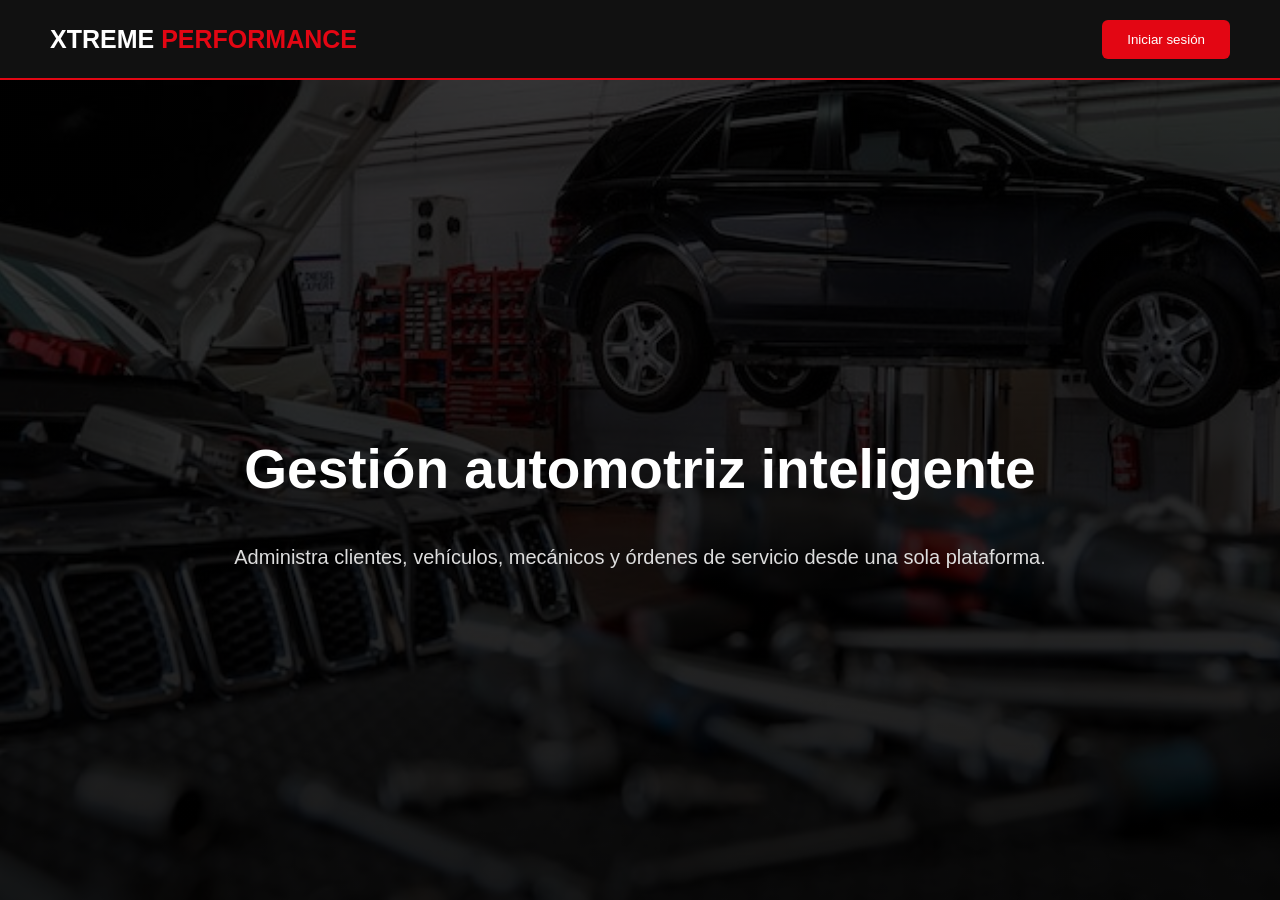
<file: index.html>
<!DOCTYPE html>
<html lang="es">

<head>

<meta charset="UTF-8">
<title>Xtreme Performance</title>

<link rel="stylesheet" href="css/styles.css">

</head>


<body>


<nav>

<h2>
XTREME <span>PERFORMANCE</span>
</h2>


<button onclick="abrirLogin()">
Iniciar sesión
</button>


</nav>



<section class="hero">


<div class="hero-content">


<h1>
Gestión automotriz inteligente
</h1>


<p>
Administra clientes, vehículos,
mecánicos y órdenes de servicio
desde una sola plataforma.
</p>


</div>


</section>




<div class="modal" id="loginModal">


<div class="login-box">


<h2>
Acceso al sistema
</h2>


<input 
type="text"
placeholder="Usuario">


<input 
type="password"
placeholder="Contraseña">



<button onclick="ingresar()">
Ingresar
</button>


<p>
¿Nuevo usuario?
<br>
Registro disponible próximamente
</p>


</div>


</div>



<script src="js/app.js"></script>


</body>


</html>
</file>
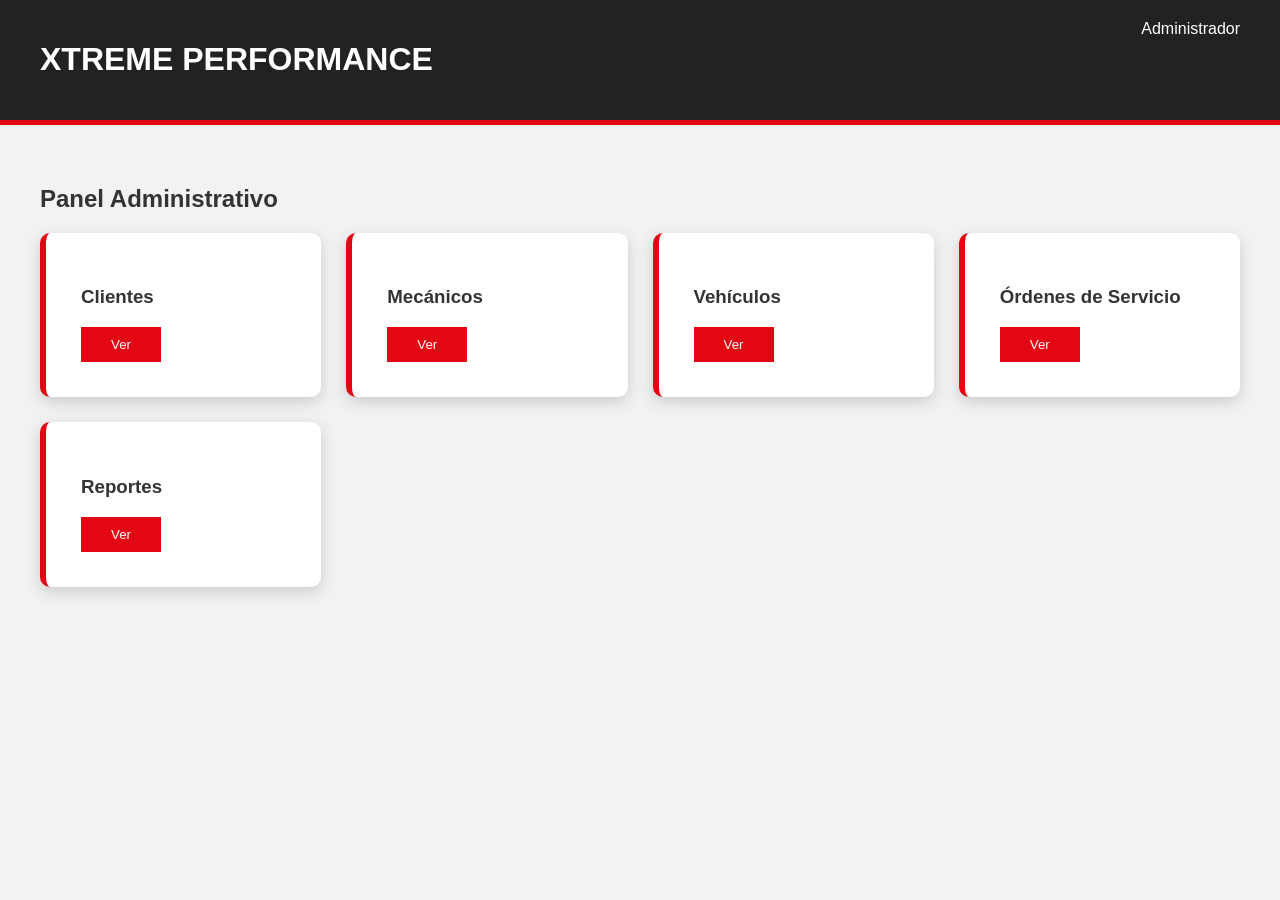
<file: admin.html>
<!DOCTYPE html>

<html lang="es">

<head>

<meta charset="UTF-8">

<title>Administrador</title>

<link rel="stylesheet" href="css/styles.css">

</head>



<body class="admin">


<header class="admin-header">


<h1>
XTREME PERFORMANCE
</h1>


<span>
Administrador
</span>


</header>




<main>


<h2>
Panel Administrativo
</h2>



<div class="cards">


<div>
<h3>
Clientes
</h3>
<button>
Ver
</button>
</div>



<div>

<h3>
Mecánicos
</h3>

<button>
Ver
</button>

</div>



<div>

<h3>
Vehículos
</h3>

<button>
Ver
</button>

</div>




<div>

<h3>
Órdenes de Servicio
</h3>

<button>
Ver
</button>

</div>




<div>

<h3>
Reportes
</h3>

<button>
Ver
</button>

</div>



</div>


</main>



</body>


</html>
</file>
<file: css/styles.css>
*{

box-sizing:border-box;
font-family:Arial, Helvetica, sans-serif;

}


body{

margin:0;

background:#111;

color:white;

}



/* NAVBAR */

nav{

height:80px;

background:#111;

display:flex;

align-items:center;

justify-content:space-between;

padding:0 50px;

border-bottom:2px solid #e30613;

}


nav h2{

font-size:25px;

}


nav span{

color:#e30613;

}



nav button{

background:#e30613;

border:none;

padding:12px 25px;

color:white;

border-radius:6px;

cursor:pointer;

}





/* LANDING */


.hero{

height:calc(100vh - 80px);

background:

linear-gradient(
rgba(0,0,0,.75),
rgba(0,0,0,.9)
),

url("../assets/taller.jpg");


background-size:cover;

background-position:center;

display:flex;

align-items:center;

justify-content:center;

text-align:center;

}



.hero h1{

font-size:55px;

}



.hero p{

font-size:20px;

color:#ddd;

}



/* MODAL LOGIN */


.modal{


display:none;

position:fixed;

top:0;

left:0;

width:100%;

height:100%;

background:rgba(0,0,0,.8);

justify-content:center;

align-items:center;

}



.login-box{


background:#fff;

color:#333;

width:350px;

padding:35px;

border-radius:15px;

text-align:center;

}



.login-box h2{

color:#e30613;

}



.login-box input{


width:100%;

padding:12px;

margin:10px 0;

}



.login-box button{


width:100%;

padding:12px;

background:#e30613;

color:white;

border:none;

cursor:pointer;

border-radius:5px;

}




/* ADMIN */


.admin{

background:#f2f2f2;

color:#333;

}



.admin-header{


background:#222;

color:white;

padding:20px 40px;

display:flex;

justify-content:space-between;

border-bottom:5px solid #e30613;

}



main{

padding:40px;

}



.cards{


display:grid;

grid-template-columns:

repeat(auto-fit,minmax(250px,1fr));


gap:25px;

}



.cards div{


background:white;

padding:35px;

border-radius:10px;

box-shadow:0 5px 15px #ccc;

border-left:6px solid #e30613;

}



.cards button{


background:#e30613;

color:white;

border:none;

padding:10px 30px;

cursor:pointer;

}
</file>
